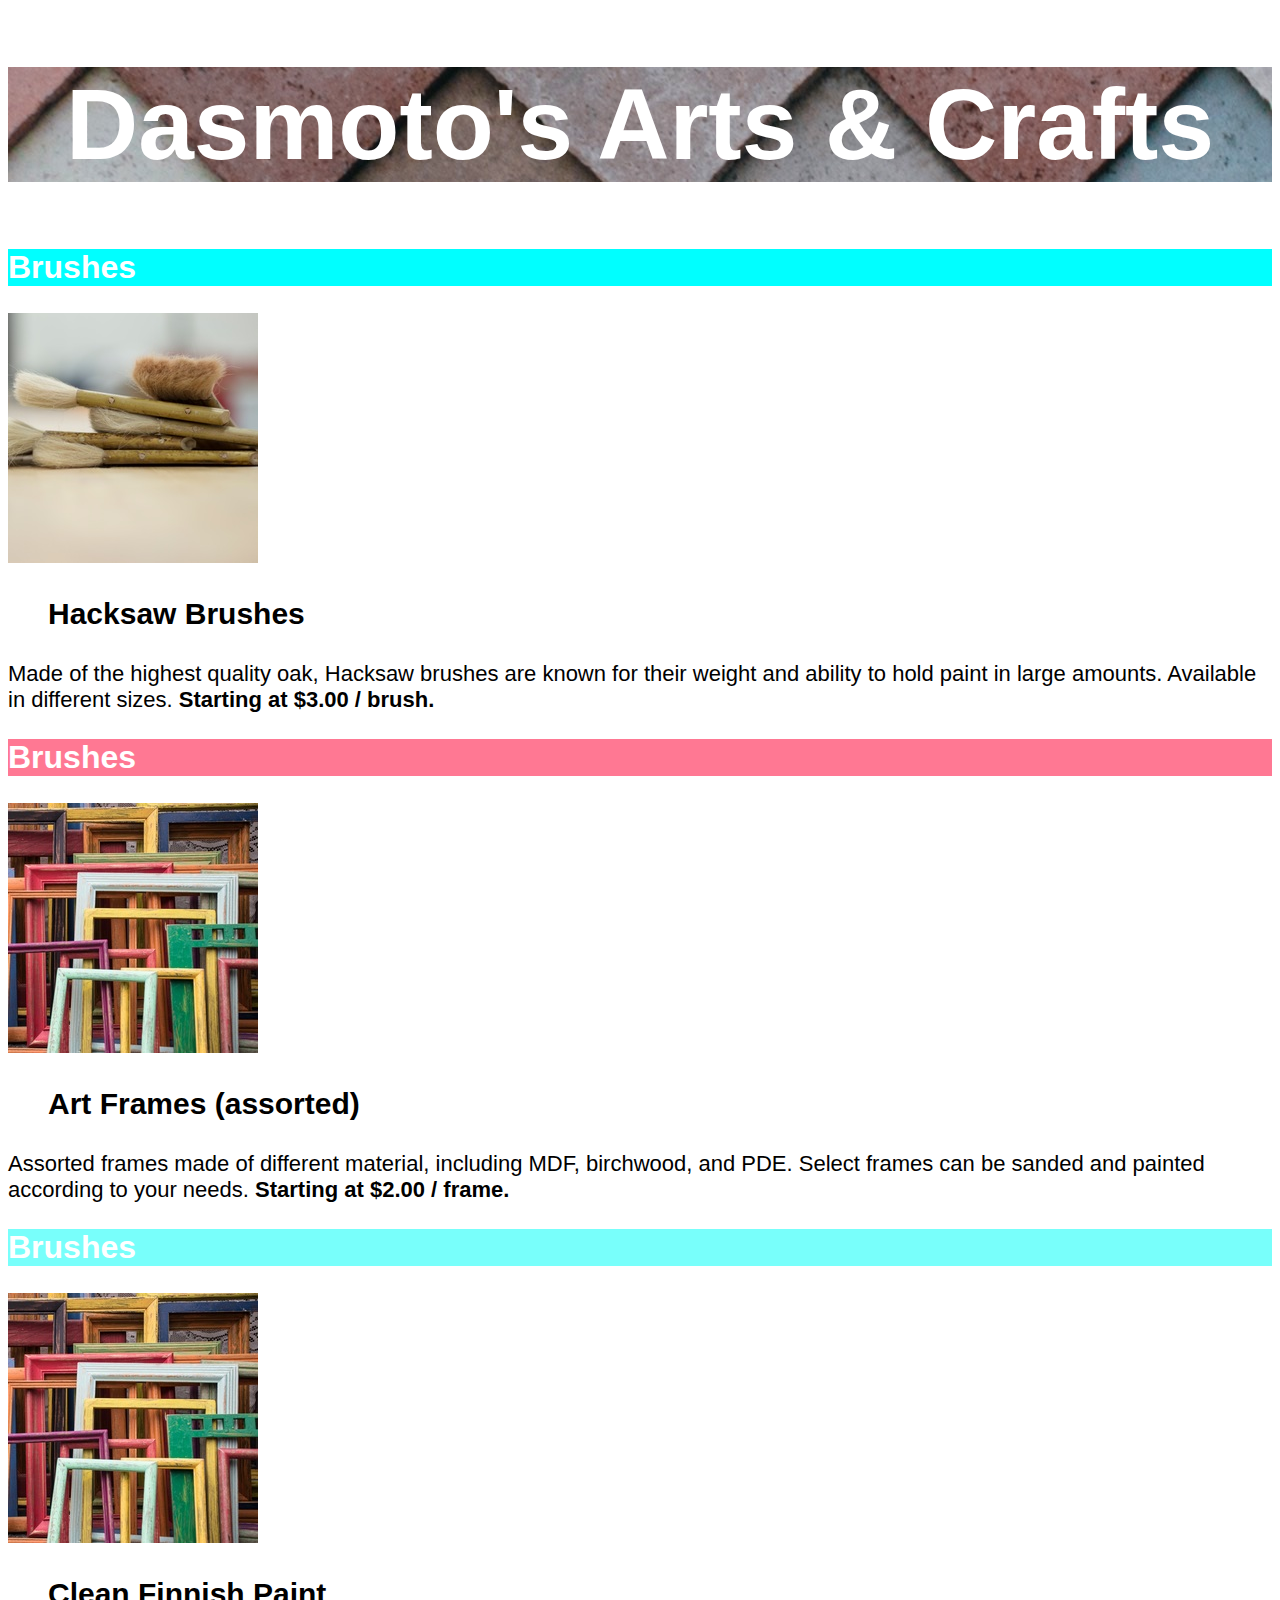
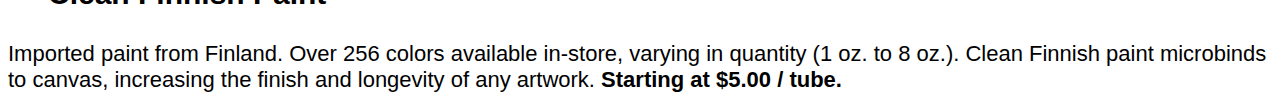
<file: Dasmoto's Arts & Crafts/index.html>
<!DOCTYPE html>
<html lang="en">
<head>
    <meta charset="UTF-8">
    <meta name="viewport" content="width=device-width, initial-scale=1.0">
    <title>Document</title>
    <link rel="stylesheet" href="./resources/index.css">
</head>
<body>
    <header>
        <h1>Dasmoto's Arts & Crafts</h1>
    </header>
   <main>
    <article class="article1 style">
        <h2>Brushes</h2>
        <img src="./resources/hacksaw.jpeg">
        <figure>Hacksaw Brushes</figure>
        <figcaption>Made of the highest quality oak, Hacksaw brushes are known for their weight and ability to hold paint in large amounts. Available in different sizes. <span>Starting at $3.00 / brush.</span></figcaption>
    </article>
    <article class="article2 style">
        <h2>Brushes</h2>
        <img src="./resources/frames.jpeg">
        <figure>Art Frames (assorted)</figure>
        <figcaption>Assorted frames made of different material, including MDF, birchwood, and PDE. Select frames can be sanded and painted according to your needs. <span>Starting at $2.00 / frame.</span></figcaption>
    </article>
    <article class="article3 style">
        <h2>Brushes</h2>
        <img src="./resources/frames.jpeg">
        <figure>Clean Finnish Paint</figure>
        <figcaption>Imported paint from Finland. Over 256 colors available in-store, varying in quantity (1 oz. to 8 oz.). Clean Finnish paint microbinds to canvas, increasing the finish and longevity of any artwork. <span>Starting at $5.00 / tube.</span></figcaption>
    </article>
   </main>
 
</body>
</html>
</file>
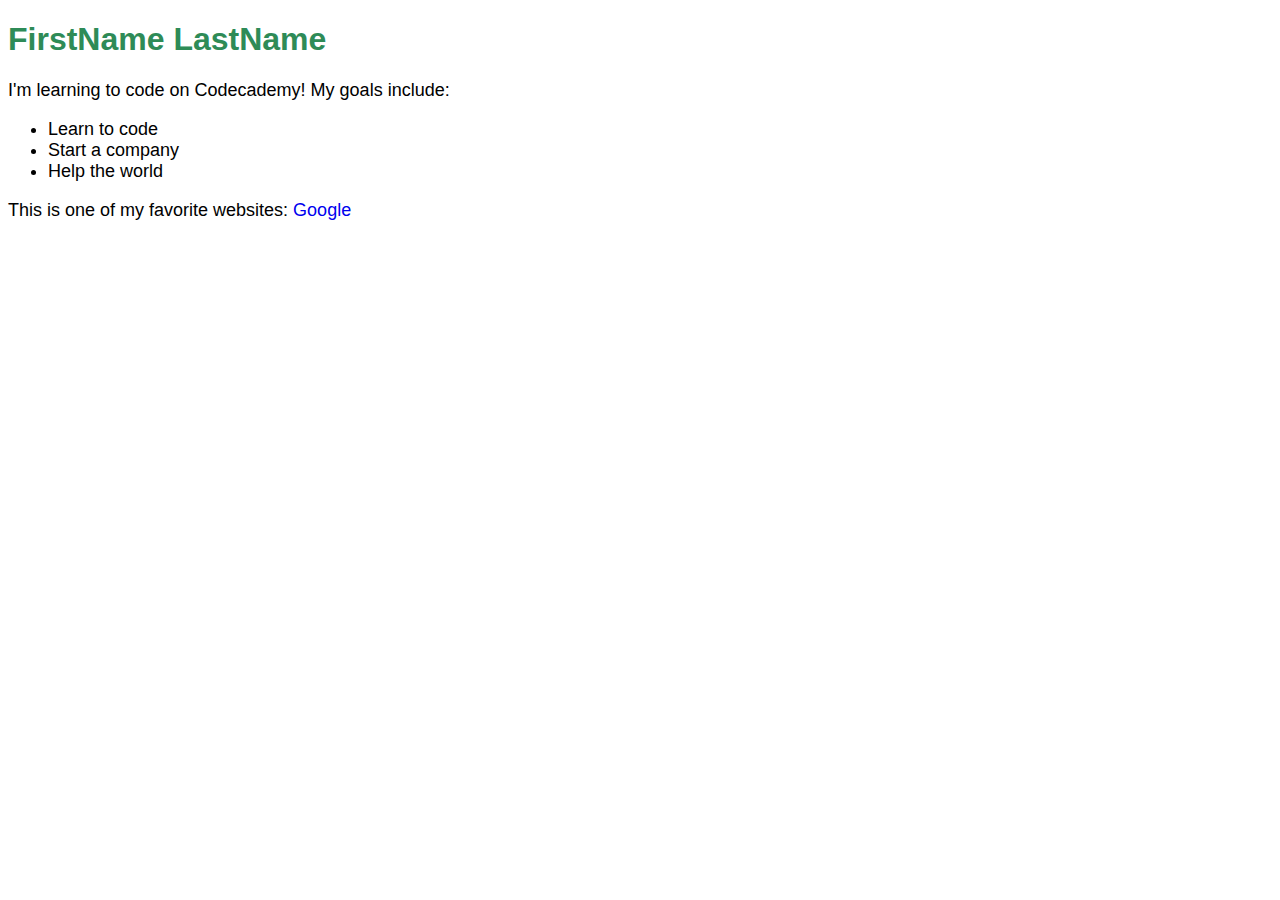
<file: DevProject/index.html>
<!DOCTYPE html>
<html lang="en">
<head>
    <meta charset="UTF-8">
    <meta name="viewport" content="width=device-width, initial-scale=1.0">
    <title>Document</title>
    <link href="./resources/index.css" type="text/css" rel="stylesheet">
</head>
<body>
    <h1>FirstName LastName</h1>
    <p>I'm learning to code on Codecademy! My goals include:</p>
    <ul>
      <li>Learn to code</li>
      <li>Start a company</li>
      <li>Help the world</li>
    </ul>
    <p>This is one of my favorite websites: <a href="https://www.google.com/" target="_blank">Google</a></p>
</body>
</html>
</file>
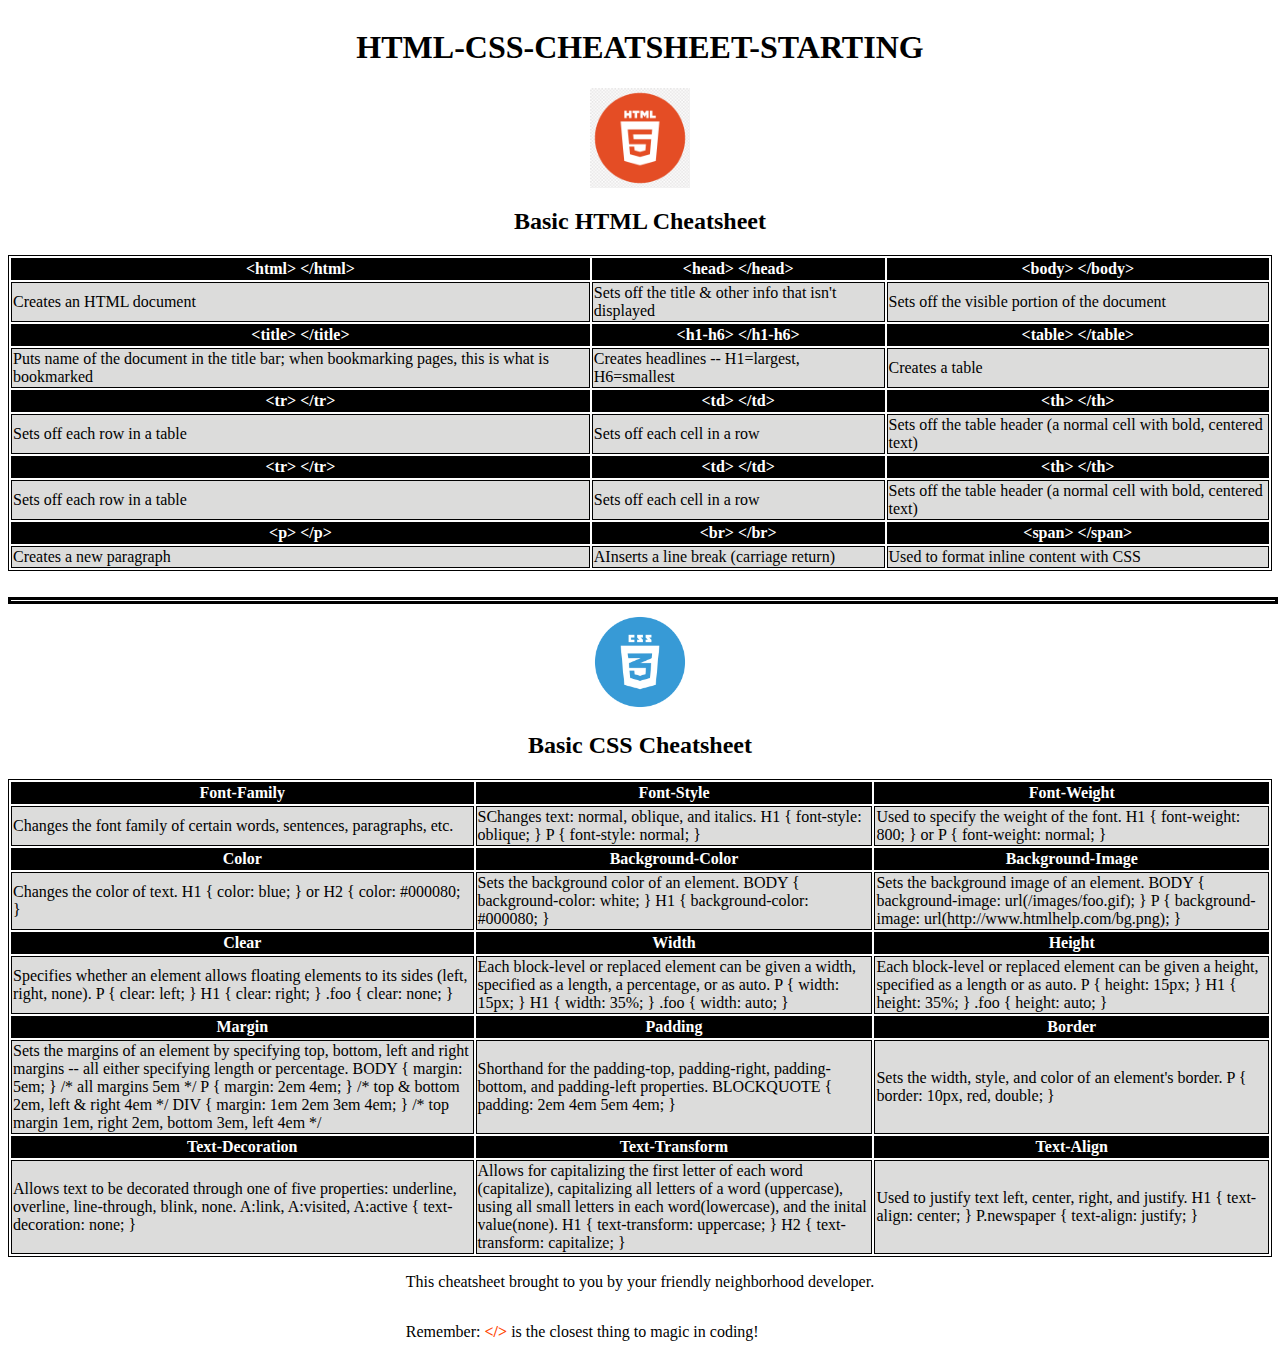
<file: html-css-cheatsheet-starting/index.html>
<!DOCTYPE html>
<html lang="en">
<head>
    <meta charset="UTF-8">
    <meta name="viewport" content="width=device-width, initial-scale=1.0">
    <title>Document</title>
    <link rel="stylesheet" href="./resources/styles.css">
</head>
<body>
    <header >
      <h1>html-css-cheatsheet-starting</h1>
    </header>
    <main>
      <img src="./resources/html5.png">
      <h2>Basic HTML Cheatsheet</h2>
      <table>
        <tr>
          <th>&lt;html&gt; &lt;/html&gt</th>
          <th>&lt;head&gt; &lt;/head&gt;</th>
          <th>&lt;body&gt; &lt;/body&gt;</th>
        </tr>
        <tr>
          <td>Creates an HTML document</td>
          <td>Sets off the title & other info that isn't displayed</td>
          <td>Sets off the visible portion of the document</td>
        </tr>
        <tr>
          <th>&lt;title&gt; &lt;/title&gt</th>
          <th>&lt;h1-h6&gt; &lt;/h1-h6&gt;</th>
          <th>&lt;table&gt; &lt;/table&gt;</th>
        </tr>
        <tr>
          <td>Puts name of the document in the title bar; when
            bookmarking pages, this is what is bookmarked</td>
          <td>Creates headlines -- H1=largest, H6=smallest</td>
          <td>Creates a table</td>
        </tr>
        <tr>
          <th>&lt;tr&gt; &lt;/tr&gt</th>
          <th>&lt;td&gt; &lt;/td&gt;</th>
          <th>&lt;th&gt; &lt;/th&gt;</th>
        </tr>
        <tr>
          <td>Sets off each row in a table</td>
          <td>Sets off each cell in a row</td>
          <td>Sets off the table header (a normal cell with bold,
            centered text)</td>
        </tr>
        <tr>
          <th>&lt;tr&gt; &lt;/tr&gt</th>
          <th>&lt;td&gt; &lt;/td&gt;</th>
          <th>&lt;th&gt; &lt;/th&gt;</th>
        </tr>
        <tr>
          <td>Sets off each row in a table</td>
          <td>Sets off each cell in a row</td>
          <td>Sets off the table header (a normal cell with bold,
            centered text)</td>
        </tr>
        <tr>
          <th>&lt;p&gt; &lt;/p&gt</th>
          <th>&lt;br&gt; &lt;/br&gt;</th>
          <th>&lt;span&gt; &lt;/span&gt;</th>
        </tr>
        <tr>
          <td>Creates a new paragraph</td>
          <td>AInserts a line break (carriage return)</td>
          <td>Used to format inline content with CSS</td>
        </tr>
      </table>
      <br>
      <hr>
      <img style="height: 100px;" src="./resources/css.webp">
      <h2>Basic CSS Cheatsheet</h2>
      <table>
        <tr>
          <th>Font-Family</th>
          <th>Font-Style</th>
          <th>Font-Weight</th>
        </tr>
        <tr>
          <td>Changes the font family of certain words, sentences,
            paragraphs, etc.</td>
          <td>SChanges text: normal, oblique, and italics.
            H1 { font-style: oblique; }
            P { font-style: normal; } </td>
          <td>Used to specify the weight of the font.
            H1 { font-weight: 800; } or P { font-weight: normal; }</td>
        </tr>
        <tr>
          <th>Color</th>
          <th>Background-Color</th>
          <th>Background-Image</th>
        </tr>
        <tr>
          <td>Changes the color of text.
            H1 { color: blue; } or H2 { color: #000080; }</td>
          <td>Sets the background color of an element.
            BODY { background-color: white; }
            H1 { background-color: #000080; }</td>
          <td>Sets the background image of an element.
            BODY { background-image: url(/images/foo.gif); }
            P { background-image: url(http://www.htmlhelp.com/bg.png); } 
            </td>
        </tr>
        <tr>
          <th>Clear</th>
          <th>Width</th>
          <th>Height</th>
        </tr>
        <tr>
          <td>Specifies whether an element allows floating elements to its
            sides (left, right, none).
            P { clear: left; }
            H1 { clear: right; }
            .foo { clear: none; }</td>
          <td>Each block-level or replaced element can be given a width,
            specified as a length, a percentage, or as auto.
            P { width: 15px; }
            H1 { width: 35%; }
            .foo { width: auto; }</td>
          <td>Each block-level or replaced element can be given a height,
            specified as a length or as auto.
            P { height: 15px; }
            H1 { height: 35%; }
            .foo { height: auto; }</td>
        </tr>
        <tr>
          <th>Margin</th>
          <th>Padding</th>
          <th>Border</th>
        </tr>
        <tr>
          <td>Sets the margins of an element by specifying top, bottom, left
            and right margins -- all either specifying length or percentage.
            BODY { margin: 5em; } /* all margins 5em */
            P { margin: 2em 4em; } /* top & bottom 2em, left & right 4em */
            DIV { margin: 1em 2em 3em 4em; }
            /* top margin 1em, right 2em, bottom 3em, left 4em */</td>
          <td>Shorthand for the padding-top, padding-right, padding-bottom,
            and padding-left properties.
            BLOCKQUOTE { padding: 2em 4em 5em 4em; }</td>
          <td>Sets the width, style, and color of an element's border.
            P { border: 10px, red, double; }</td>
        </tr>
        <tr>
          <th>Text-Decoration</th>
          <th>Text-Transform</th>
          <th>Text-Align</th>
        </tr>
        <tr>
          <td>Allows text to be decorated through one of five properties:
            underline, overline, line-through, blink, none.
            A:link, A:visited, A:active { text-decoration: none; }</td>
          <td>Allows for capitalizing the first letter of each word (capitalize),
            capitalizing all letters of a word (uppercase), using all small
            letters in each word(lowercase), and the inital value(none).
            H1 { text-transform: uppercase; }
            H2 { text-transform: capitalize; }</td>
          <td>Used to justify text left, center, right, and justify.
            H1 { text-align: center; }
            P.newspaper { text-align: justify; }</td>
        </tr>
      </table>
    </main>
    <footer>
      <p>This cheatsheet brought to you by your friendly neighborhood developer.</p>
        <p>Remember: <span>&lt;/&gt;</span> is the closest thing to magic in coding!</p>
    </footer>
</body>
</html>
</file>
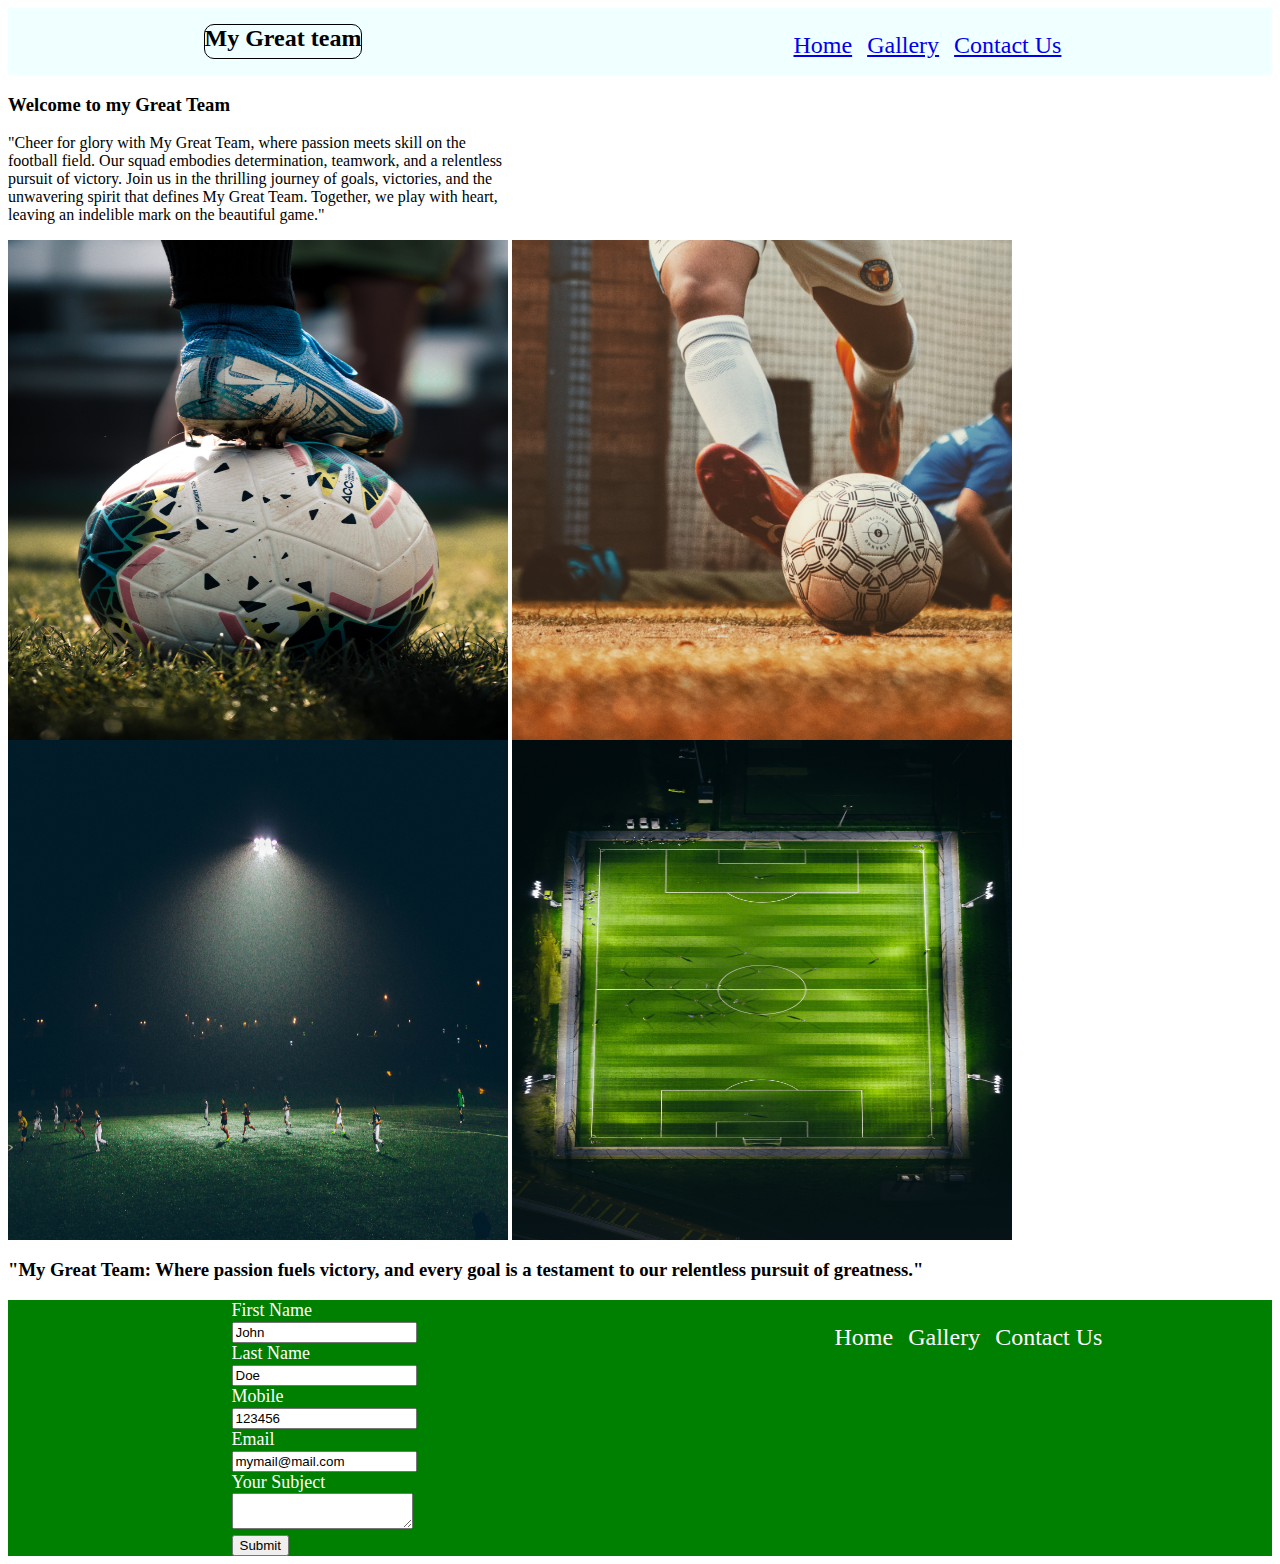
<file: responsive-club-starting/starting/index.html>
<!DOCTYPE html>
<html lang="en">
<head>
    <meta charset="UTF-8">
    <meta name="viewport" content="width=device-width, initial-scale=1.0">
    <link rel="stylesheet" href="./styles.css">
    <title>Document</title>
</head>
<body>
    <header>
        <h1>My Great team</h1>
        <nav>
            <ul>
               <li><a href="#Home">Home</a></li>
               <li><a href="#Gallery">Gallery</a></li>
               <li><a href="#Contact">Contact Us</a></li>
            </ul>
        </nav>
    </header>
    <main>
        <section class="Welcome">
            <h3>Welcome to my Great Team</h3>
            <p>"Cheer for glory with My Great Team, where passion meets skill on the football field. Our squad embodies determination, teamwork, and a relentless pursuit of victory. Join us in the thrilling journey of goals, victories, and the unwavering spirit that defines My Great Team. Together, we play with heart, leaving an indelible mark on the beautiful game."</p>
        </section>
        <section id="Gallery" class="gallery">
            <img src="./resources/photo1.jpg" width="500px" height="500px" alt="">
            <img src="./resources/photo2.jpg" width="500px" height="500px" alt="">
            <img src="./resources/photo3.jpg" width="500px" height="500px" alt="">
            <img src="./resources/photo4.jpg" width="500px" height="500px" alt="">
        </section>
        <section>
            <h3>"My Great Team: Where passion fuels victory, and every goal is a testament to our relentless pursuit of greatness."</h3>
        </section>
    </main>
    <footer>
        <form action="post">
            <label for="fname">First Name</label><br>
            <input type="text" id="fname" name="fname" value="John"> <br>
            <label for="lname">Last Name</label><br>
            <input type="text" id="lname" name="lname" value="Doe"> <br>
            <label for="mobile">Mobile</label><br>
            <input type="number" id="mobile" name="mobile" value="123456"> <br>
            <label for="email">Email</label><br>
            <input type="email" id="email" name="email" value="mymail@mail.com"> <br>
            <label for="subject">Your Subject</label><br>
            <textarea type="textarea" id="subject" name="subject" value="your Text"> </textarea><br>
            <input type="submit">
          
        </form>
        <nav>
            <ul id="Contact">
               <li><a href="Home">Home</a></li>
               <li><a href="Gallery">Gallery</a></li>
               <li><a href="Contact">Contact Us</a></li>
            </ul>
        </nav>
    </footer>
</body>
</html>
</file>
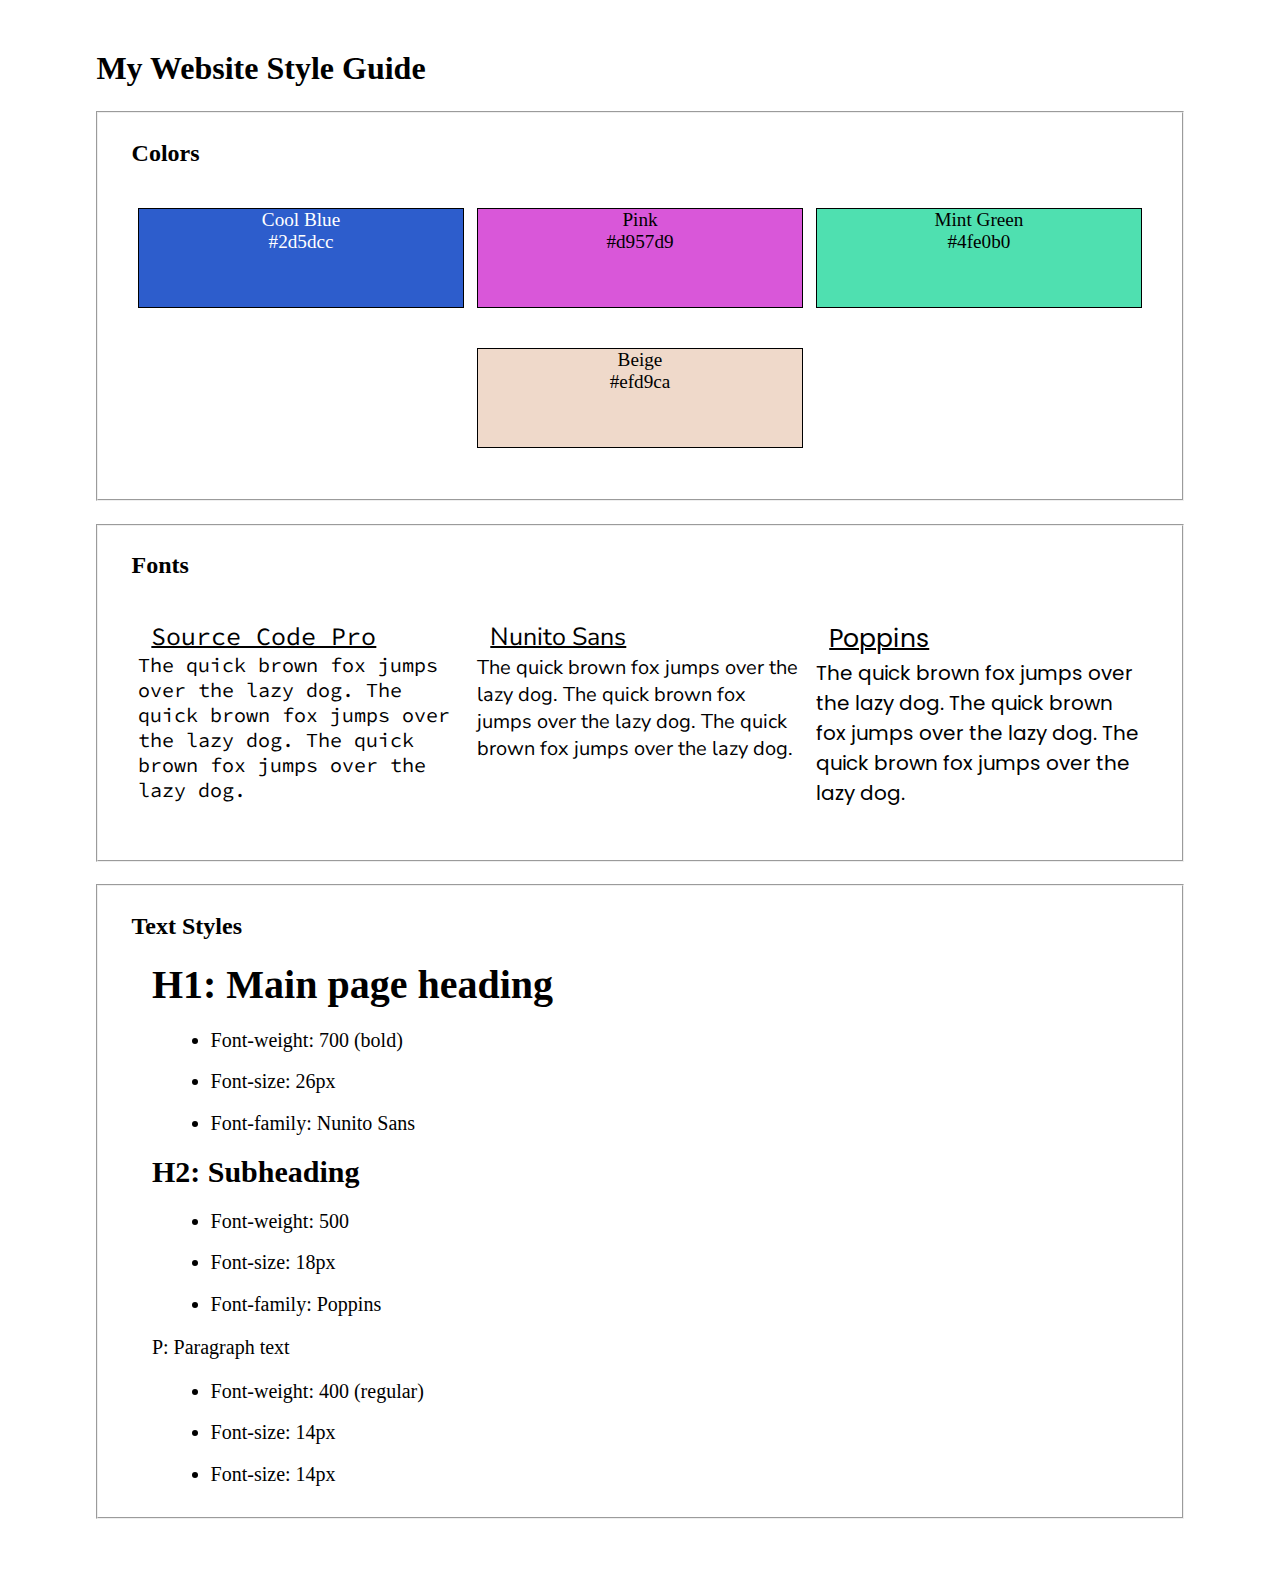
<file: website-design-system-starting/starting/index.html>
<!DOCTYPE html>
<html lang="en">
<head>
    <meta charset="UTF-8">
    <meta name="viewport" content="width=device-width, initial-scale=1.0">
    <link rel="stylesheet" href="./styles.css">
    <link rel="preconnect" href="https://fonts.googleapis.com">
<link rel="preconnect" href="https://fonts.gstatic.com" crossorigin>
<link href="https://fonts.googleapis.com/css2?family=Abril+Fatface&family=Merriweather:ital@0;1&family=Source+Code+Pro:ital@1&family=Space+Mono&family=Work+Sans:wght@400;500;800&display=swap" rel="stylesheet">
<link rel="preconnect" href="https://fonts.googleapis.com">
<link rel="preconnect" href="https://fonts.gstatic.com" crossorigin>
<link href="https://fonts.googleapis.com/css2?family=Abril+Fatface&family=Merriweather:ital@0;1&family=Nunito+Sans:ital,opsz@1,6..12&family=Source+Code+Pro:ital@1&family=Space+Mono&family=Work+Sans:wght@400;500;800&display=swap" rel="stylesheet">
<link rel="preconnect" href="https://fonts.googleapis.com">
<link rel="preconnect" href="https://fonts.gstatic.com" crossorigin>
<link href="https://fonts.googleapis.com/css2?family=Abril+Fatface&family=Merriweather:ital@0;1&family=Nunito+Sans:ital,opsz@1,6..12&family=Poppins&family=Source+Code+Pro:ital@1&family=Space+Mono&family=Work+Sans:wght@400;500;800&display=swap" rel="stylesheet">
<title>Document</title>
</head>
<body>
    <header>
        <h1>My Website Style Guide</h1>
    </header>
    <main>
        <fieldset>
            <h2>Colors</h2>
            <div class="colors">
                <p class="but blue">Cool Blue <br> #2d5dcc</p>
                <p class=" but pink">Pink <br> #d957d9</p>
                <p class="but mint">Mint Green <br> #4fe0b0</p>
                <p class="but beige">Beige <br> #efd9ca</p>
            </div>
           </fieldset>

           <fieldset>
                <h2>Fonts</h2>
                <div class="colors">
                    <p class="fonts sourceCodePro">
                        <u><bold>Source Code Pro</bold> <br></u>
    
    The quick brown fox jumps over the lazy dog.
    
    The quick brown fox jumps over the lazy dog.
    
    The quick brown fox jumps over the lazy dog.
                    </p>
                    <p class="fonts nunitoSans">
                        <u><bold>Nunito Sans</bold> <br></u>
    
    The quick brown fox jumps over the lazy dog.
    
    The quick brown fox jumps over the lazy dog.
    
    The quick brown fox jumps over the lazy dog.
                    </p>
                    <p class="fonts Poppins">
                        <u><bold>Poppins</bold> <br></u>
    
    The quick brown fox jumps over the lazy dog.
    
    The quick brown fox jumps over the lazy dog.
    
    The quick brown fox jumps over the lazy dog.
                    </p>
                </div>
      
           </fieldset>

           <fieldset>
            <h2>Text Styles</h2>
            <div class="textstyles">
                <h1>H1: Main page heading</h1>
                <ul>
                    <li>Font-weight: 700 (bold)</li>
                    <li>Font-size: 26px</li>
                    <li>Font-family: Nunito Sans</li>
                </ul>
                <h2>H2: Subheading</h2>
                <ul>
                    <li>Font-weight: 500</li>
                    <li>Font-size: 18px</li>
                    <li>Font-family: Poppins</li>
                </ul>
                <p>P: Paragraph text</p>
                <ul>
                    <li>Font-weight: 400 (regular)</li>
                    <li>Font-size: 14px</li>
                    <li>Font-size: 14px</li>
                </ul>
            </div>
           </fieldset>
    </main>
    
</body>
</html>
</file>
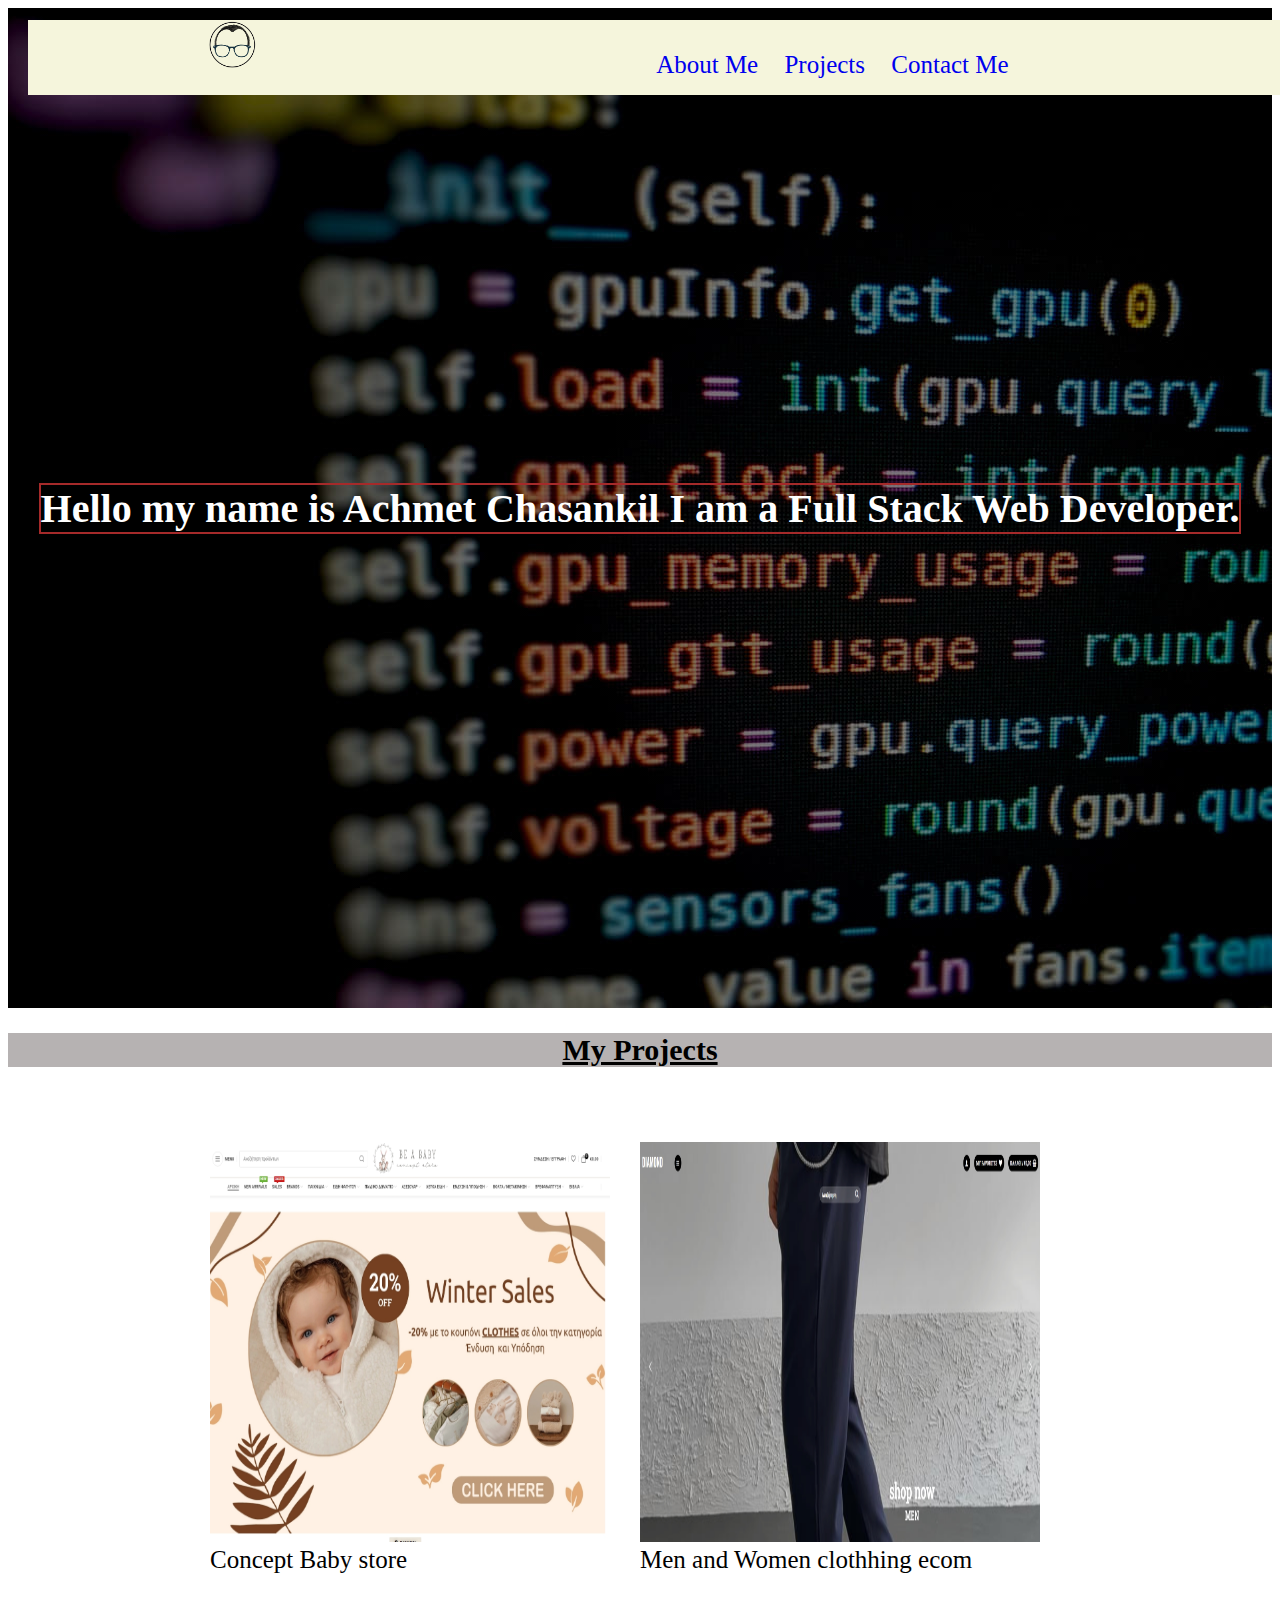
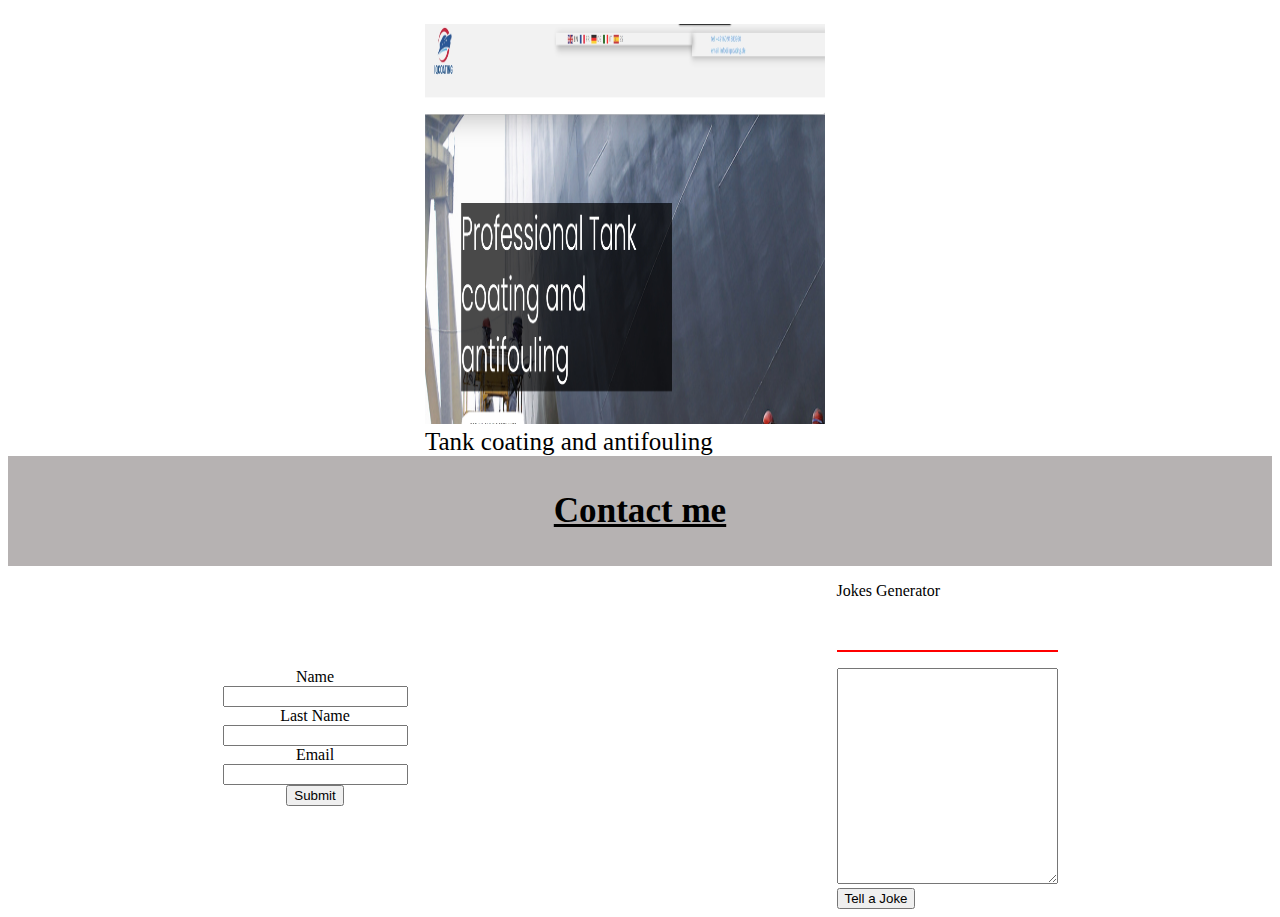
<file: portofolio website/aboutme.html>
<!DOCTYPE html>
<html lang="en">
<head>
    <meta charset="UTF-8">
    <meta name="viewport" content="width=device-width, initial-scale=1.0">
    <title>Document</title>
    <link rel="stylesheet" href="./resources/style.css">
    <script async src="./resources/script.js"></script>
</head>
<body>
    <header>
        <div>
            <img src="./resources/logo.png" width="50px" alt="smile">
        </div>
        <nav>
            <ul>
                <li>
                    <a href="#home">About Me</a>
                    <a href="#Projects">Projects</a>
                    <a href="#contactme">Contact Me</a>
                </li>
            </ul>
        </nav>
    </header>
    <main>
        <div id="banner">
            <h1 id="home">Hello my name is Achmet Chasankil I am a Full Stack Web Developer.</h1>
        </div>
        <div><h2 class="myproject">My Projects</h2></div>
        <div id="Projects">
            <media>
                <img src="./resources/beababy.jpg" width="400px" height="400px" alt="beababy">
                <figcaption>Concept Baby store</figcaption>
            </media>
            <media>
                <img src="./resources/diamond.jpg" width='400px' height="400px" alt="diamond">
                <figcaption>Men and Women clothhing ecom</figcaption>
            </media>
            <media>
                <img src="./resources/iqcoating.jpg" width="400px" height="400px" alt="iqcoating">
                <figcaption>Tank coating and antifouling</figcaption>
            </media>
        </div>
    </main>
    <footer>
            <div id="contactme" class="myproject">
                <h3>Contact me</h3>
            </div>
            <div class="bottom">
            <form class="form">
                <label for="name"> Name</label>
                <input type="text" id="name" name="name">
                <label for="lastname">Last Name</label>
                <input type="text" id="lastname" name="lastname">
                <label for="email"> Email</label>
                <input type="email" id="email" name="email">
                <input type="submit" value="Submit">
                </form>
                <div>
                    <p>Jokes Generator</p><br>
                    <p class="generatorText"></p>
                    <textarea name="text" id="myText" rows="14" cols="25"> </textarea><br>
                    <button id="myButton">Tell a Joke</button>
                </div>
            </div>
    </footer>
</body>

</html>
</file>
<file: Dasmoto's Arts & Crafts/resources/index.css>
* {
    font-family: Helvetica;
}
h1 {
    background-image: url(./pattern.jpeg);
    color: white;
    font-size: 100px;
    text-align: center;
}

.article1 h2 {
    background-color: aqua;
    color: white;
    font-size: 32px;
}

.article2 h2 {
    background-color: rgb(255, 120, 147);
    color: white;
    font-size: 32px;
}

.article3 h2 {
    background-color: rgb(120, 255, 251);
    color: white;
    font-size: 32px;
}
.style figure {
    font-size: 30px;
    font-weight: bold;
  }

.style figcaption {
    font-size: 22px;
}


.style figcaption span {
    font-weight: bold;
}
</file>
<file: DevProject/resources/index.css>
* {
    font-family: Helvetica, Arial, sans-serif;
  }
  
  
  h1 {
    color: SeaGreen;
  }
  
  
  p, 
  li {
    font-size: 18px;
  }
  
  
  a {
    text-decoration: none;
  }
</file>
<file: html-css-cheatsheet-starting/resources/styles.css>
header {
    display: grid;
    justify-items: center;
}
header h1 {
    text-transform: uppercase;
}
main {
    display: grid;
    justify-items: center;
}
main img {
    height: 100px;
}
hr {
    height: 1px; 
    width: 100%; 
    color: black; 
    border: solid;
}
footer {
    display: grid;
    justify-content: space-evenly;
}
footer p span {
    font-weight: bold; 
    color: #ff4500;
    align-items: center;
}

table {
    border: 1px black solid;
    
}
table th {
    border: 1px black solid;
    background-color: black;
    color: white;
}
table tr {
    border: 1px rebeccapurple solid;
    background-color: gainsboro;
}
table td {
    border: 1px rgb(0, 0, 0) solid;
    background-color: hsla(48, 7%, 86%, 0.32);
}
</file>
<file: responsive-club-starting/starting/styles.css>
header {
    display: flex;
    justify-content: space-around;
}

h1 {
    border-radius: 10px;
    border: 1px solid black;
    font-size: 1.5em;
}

h1:hover {
    cursor: pointer;
}

header {
    background-color: azure;
}

ul {
    list-style-type: none;
    display: inline-flex;
}

ul li {
    margin-right: 15px;
    text-decoration: none;
    font-size: 24px;
    margin-top: 8px;
}

ul li:hover {
    cursor: pointer;
    background-color: bisque;
}

.gallery {
    display: flex;
    flex-wrap: wrap;
}


@media only screen and (max-width: 900px) {
    .gallery img {
        width: 100%;
        height: 100%;
        margin-bottom: 5px;
    }
}
.gallery img {
    margin-right: 4px;
}

main > section > p {
    width: 500px;
}

.welcome {
    display: flex;
    flex-direction: column;
    grid
}


footer ul li a {
    text-decoration: none;
    color: white;
    list-style: none;
}

footer ul li a:hover {
    text-decoration: none;
    color: white;
    list-style: none;
    background-color: black;
}

footer {
    display: grid;
    background-color: green;
    grid-template-rows: 1fr;
    grid-template-columns: 1fr 1fr;
  justify-items: center;
}

footer form {
    color: white;
    font-size: 18px;
}

@media only screen and (max-width:900px) {
    footer {
        display: grid;
        background-color: green;
        grid-template-rows: 1fr;
        grid-template-columns: 1fr;
      justify-items: center;
    }
}
</file>
<file: website-design-system-starting/starting/styles.css>
* {
    box-sizing: border-box;
    margin: 2%;
}

.colors {
    display: flex;
    flex-wrap: wrap;
    align-content: flex-start;
}

.but {
  display: flexbox;
  width: 32%;
  font-size: larger;
  text-align: center;
  margin: 20px auto;
  min-height: 100px;
  border: 1px solid black;
}


.blue {
    color: white;
     background-color: #2d5dcc;
}

.pink {
    color: black;
     background-color: #d957d9;
}

.mint {
    color: black;
     background-color: #4fe0b0;
}

.beige {
    color: black;
     background-color: #efd9ca;
}

.fonts {
    display: block;
    width: 32%;
    font-size: 20px;
    text-align: left;
    margin: 20px auto;
    min-height: 100px;
  }

  .sourceCodePro {
    font-family: "Source Code Pro";
  }
  
  .nunitoSans {
    font-family: 'Nunito Sans';
  }

  .Poppins {
    font-family: 'poppins';
  }

  p bold {
    font-size: 25px;
  }

  h2 p {
    font-size: 20px;
    line-height: 10px;
  }

  .textstyles {
    font-size: 20px;
  }
</file>
<file: portofolio website/resources/style.css>
header {
    display: flex;
    justify-content: space-around;
    margin: 20px;
    background-color: beige;
    position: fixed;
    width: 100%;
    top: 0px;
}
ul {
    text-decoration: none;
    display: inline-flex;
    list-style-type: none;
    flex-wrap: wrap;
    padding-right: 50px;
    font-size: 16px;
}
li {
    padding-right: 50px;
    font-size: 25px;
    padding-top: 15px;
    
}
li a:hover {
    cursor: pointer;
    text-decoration: underline;
}
li a {
    text-decoration: none;
    margin-right: 20px;
}
#banner {
    background-image: linear-gradient(rgba(0, 0, 0, 0.5), rgba(0, 0, 0, 0.5) ), url(./code.jpg);
    background-repeat: no-repeat;
    height: 1000px;
    color: white;
    display: flex;
    align-items: center;
    justify-content: center;
    flex-wrap: wrap;
    }
h1 {
    font-size: 40px;
    color: rgb(255, 255, 255);
    border: 2px solid brown;
}
#Projects {
    display: flex;
    flex-wrap: wrap;
    justify-content: center;
    align-items: center;
}
figcaption{
    font-size: 25px;
}

#Projects media {
    margin-right: 30px;
    margin-top: 50px;
}
.myproject {
    display: flex;
    justify-items: center;
    justify-content: center;
    font-size: 30px;
    text-decoration: underline;
    background-color: rgb(182, 178, 178);
}
.form {
    display: flex;
    flex-direction: column;
    flex-wrap: nowrap;
    align-items: center;
}
.bottom {
    display: flex;
    flex-direction: row;
    align-items: center;
    justify-content: space-around;
}
.generatorText {
    border: 1px solid red;
}
</file>
